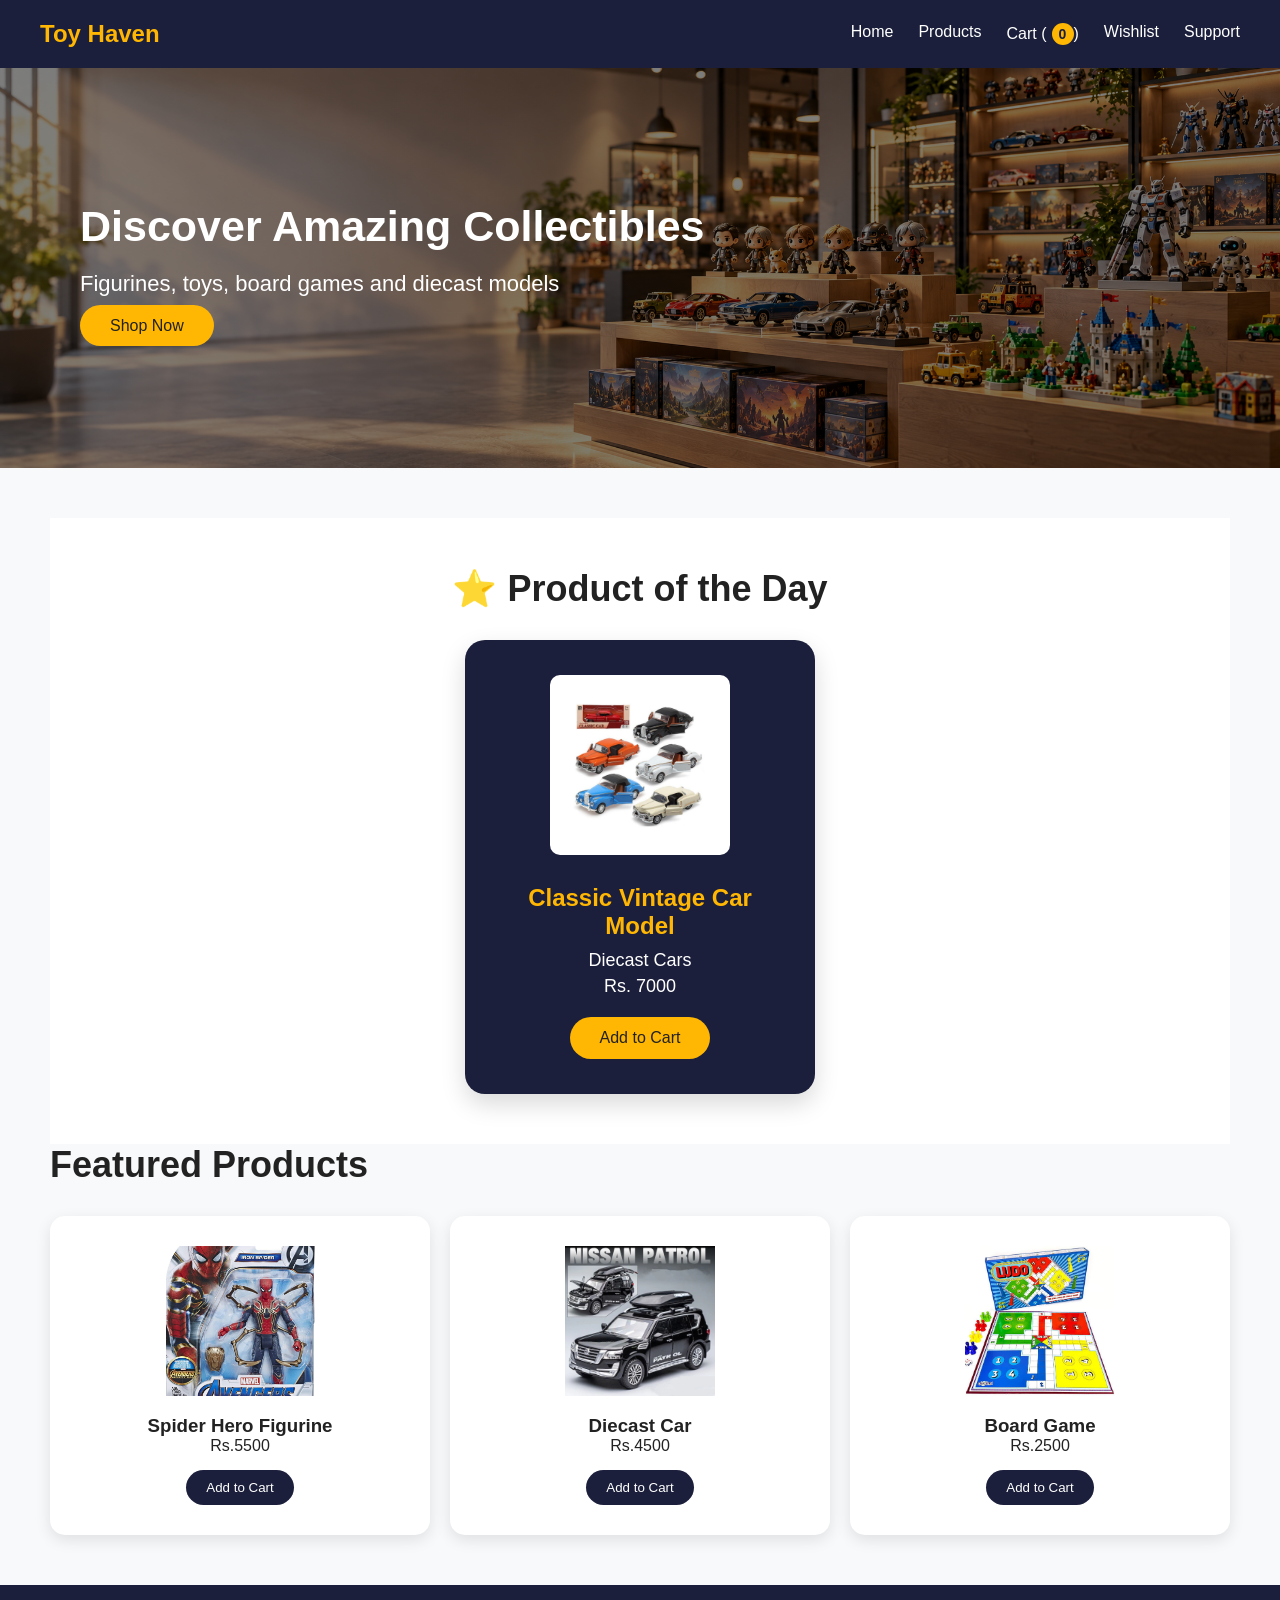
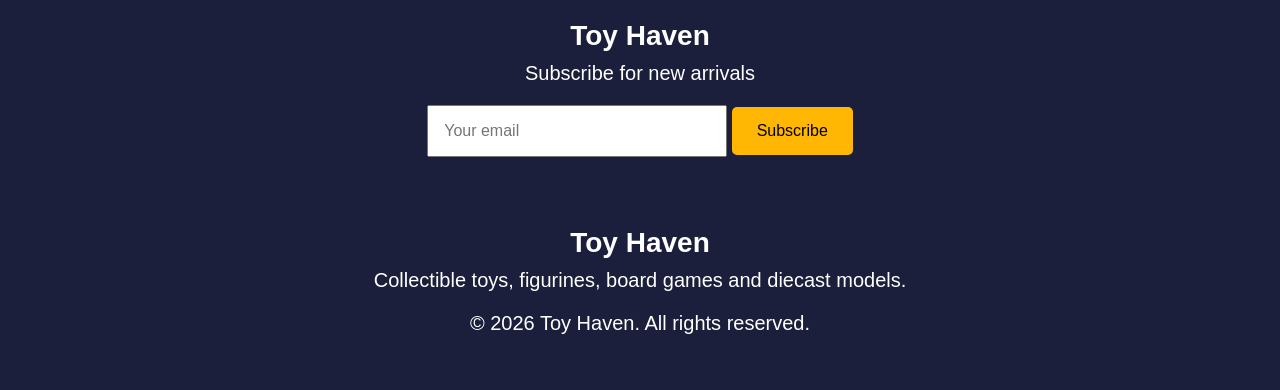
<file: index.html>
<!DOCTYPE html>
<html lang="en">

<head>

<meta charset="UTF-8">

<meta name="viewport" content="width=device-width, initial-scale=1.0">

<title>Toy Haven | Collectible Store</title>
<link rel="icon" type="image/png" href="images/favicon.png">
<link rel="stylesheet" href="css/style.css">
<link rel="manifest" href="manifest.json">

</head>


<body>



<header>

<nav class="navbar">


<h1 class="logo">
Toy Haven
</h1>


<ul class="nav-links">

<li>
<a href="index.html">Home</a>
</li>

<li>
<a href="products.html">Products</a>
</li>

<li>
<a href="cart.html">
Cart (<span id="cart-count">0</span>)
</a>
</li>

<li>
<a href="wishlist.html">Wishlist</a>
</li>

<li>
<a href="feedback.html">Support</a>
</li>


</ul>


<button class="hamburger">
☰
</button>


</nav>

</header>



<section class="hero">


<div class="hero-content">


<h2>
Discover Amazing Collectibles
</h2>


<p>
Figurines, toys, board games and diecast models
</p>


<a href="products.html" class="btn">
Shop Now
</a>


</div>


</section>




<section class="featured">

<section class="daily-product">

<h2>⭐ Product of the Day</h2>

<div id="daily-product">

</div>

</section>

<h2>
Featured Products
</h2>


<div class="product-grid">


<div class="card">
<img src="images/products/spider.jpg" alt="Spider Hero Figurine">


<h3>
Spider Hero Figurine
</h3>


<p>
Rs.5500
</p>

<button onclick="addToCart(1)">
Add to Cart
</button>

</div>



<div class="card">
<img src="images/products/car.jpg" alt="Racing Diecast Car">



<h3>
Diecast Car
</h3>

<p>
Rs.4500
</p>

<button onclick="addToCart(2)">
Add to Cart
</button>

</div>


<div class="card">
<img src="images/products/game.jpg" alt="Fantasy Board Game">

<h3>
Board Game
</h3>

<p>
Rs.2500
</p>

<button onclick="addToCart(3)">
Add to Cart
</button>

</div>



</div>


</section>




<footer>


<h3>
Toy Haven
</h3>


<p>
Subscribe for new arrivals
</p>


<form id="newsletter">


<input 
type="email"
placeholder="Your email"
required>


<button>
Subscribe
</button>


</form>



</footer>


<script src="js/products.js"></script>
<script src="js/cart.js"></script>
<script src="js/main.js"></script>

<footer>

<h3>Toy Haven</h3>

<p>Collectible toys, figurines, board games and diecast models.</p>

<p>
© 2026 Toy Haven. All rights reserved.
</p>

</footer>

<script>

if("serviceWorker" in navigator){

navigator.serviceWorker.register("service-worker.js")
.then(function(){
console.log("Service Worker Registered");
});

}

</script>


</body>


</html>
</file>
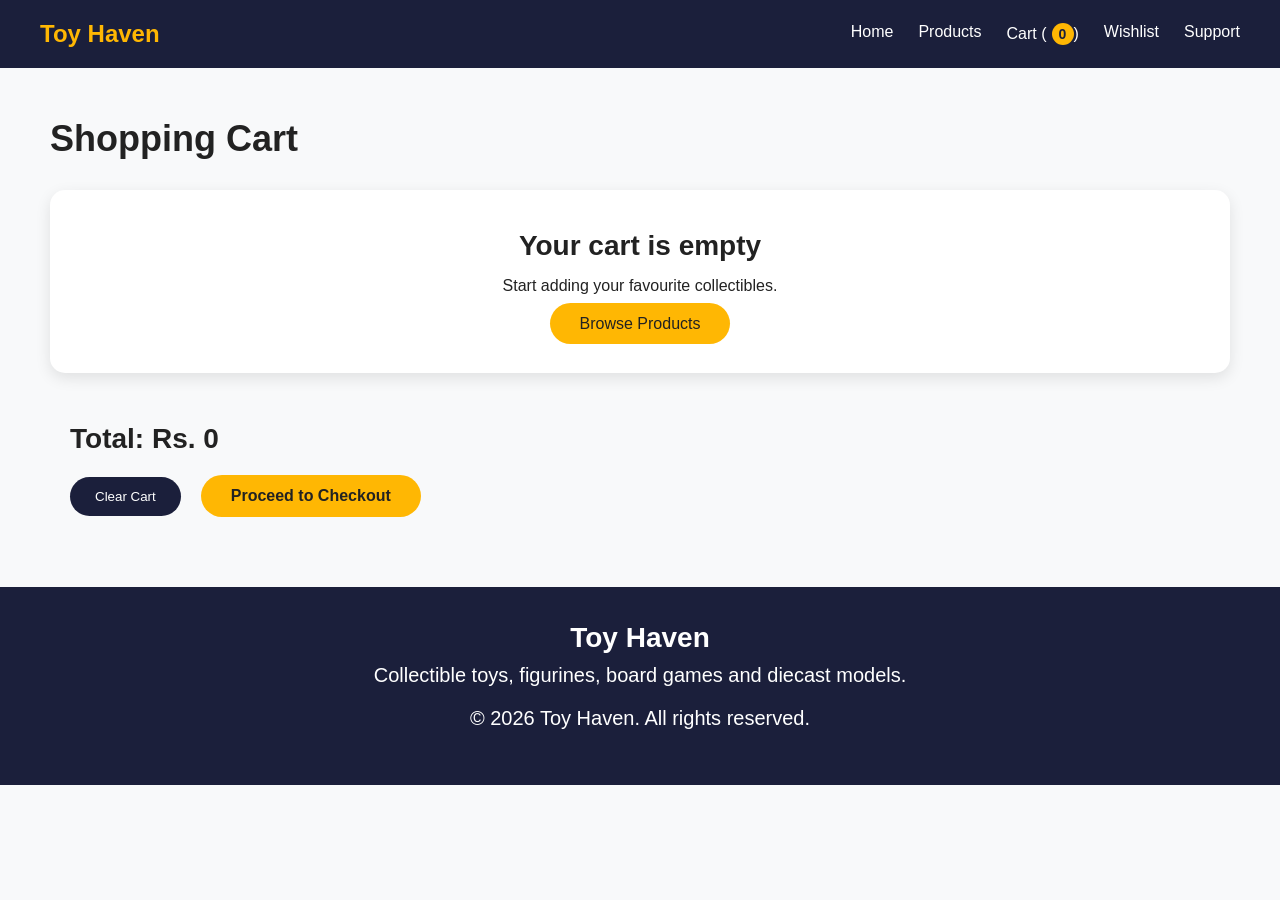
<file: cart.html>
<!DOCTYPE html>
<html lang="en">

<head>

<meta charset="UTF-8">

<meta name="viewport" content="width=device-width, initial-scale=1.0">

<title>Toy Haven | Cart</title>
<link rel="icon" type="image/png" href="images/favicon.png">
<link rel="manifest" href="manifest.json">
<link rel="stylesheet" href="css/style.css">

</head>


<body>


<header>

<nav class="navbar">

<h1 class="logo">
Toy Haven
</h1>


<ul class="nav-links">

<li><a href="index.html">Home</a></li>

<li><a href="products.html">Products</a></li>

<li>
<a href="cart.html">
Cart (<span id="cart-count">0</span>)
</a>
</li>

<li><a href="wishlist.html">Wishlist</a></li>

<li><a href="feedback.html">Support</a></li>

</ul>

<button class="hamburger">
☰
</button>

</nav>

</header>



<section class="featured">


<h2>
Shopping Cart
</h2>


<div id="cart-container"
class="product-grid">

</div>



<div class="cart-summary">


<h3 id="cart-total">

Total: Rs. 0

</h3>



<div class="cart-actions">


<button onclick="clearCart()">

Clear Cart

</button>



<a href="checkout.html" 
class="btn"
onclick="return checkCart();">

    Proceed to Checkout

</a>


</div>


</div>


</section>


<script src="js/products.js"></script>
<script src="js/cart.js"></script>
<script src="js/main.js"></script>

<footer>

<h3>Toy Haven</h3>

<p>Collectible toys, figurines, board games and diecast models.</p>

<p>
© 2026 Toy Haven. All rights reserved.
</p>

</footer>

</body>

</html>
</file>
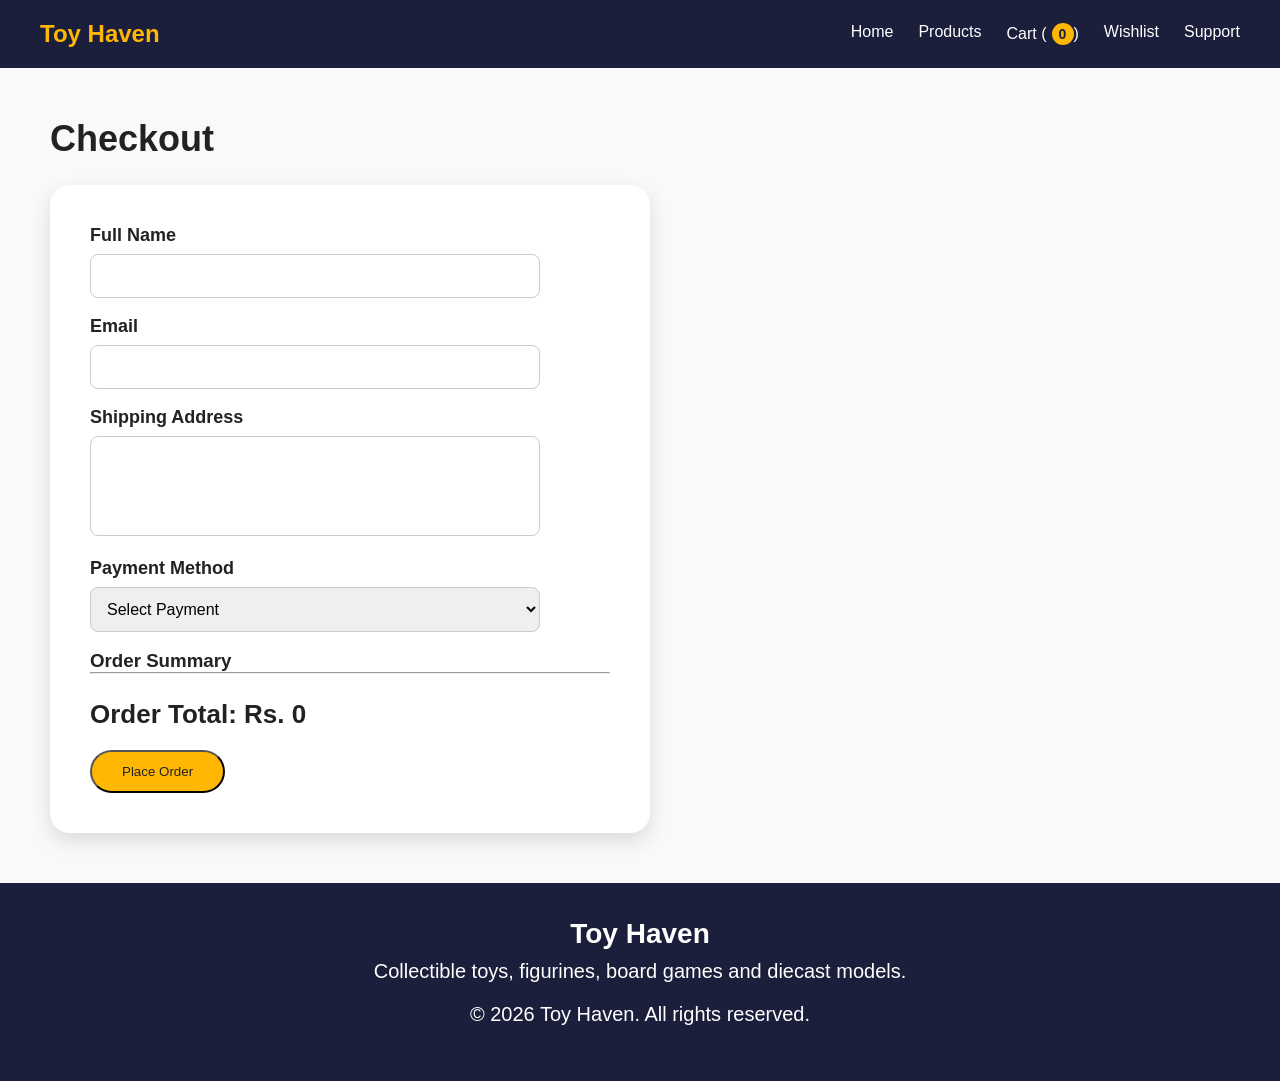
<file: checkout.html>
<!DOCTYPE html>
<html lang="en">

<head>

<meta charset="UTF-8">

<meta name="viewport" content="width=device-width, initial-scale=1.0">

<title>Toy Haven | Checkout</title>
<link rel="icon" type="image/png" href="images/favicon.png">
<link rel="stylesheet" href="css/style.css">
<link rel="manifest" href="manifest.json">
</head>


<body>


<header>

<nav class="navbar">

<h1 class="logo">
Toy Haven
</h1>


<ul class="nav-links">

<li><a href="index.html">Home</a></li>

<li><a href="products.html">Products</a></li>

<li>
<a href="cart.html">
Cart (<span id="cart-count">0</span>)
</a>
</li>

<li><a href="wishlist.html">Wishlist</a></li>

<li><a href="feedback.html">Support</a></li>

</ul>

<button class="hamburger">
☰
</button>

</nav>

</header>



<section class="featured">


<h2>
Checkout
</h2>



<form id="checkout-form">


<label>
Full Name
</label>

<br>

<input type="text" id="customerName" required>


<br><br>



<label>
Email
</label>

<br>

<input type="email" id="email" required>


<br><br>



<label>
Shipping Address
</label>

<br>

<textarea id="address" required></textarea>


<br><br>



<label>
Payment Method
</label>

<br>


<select id="payment" required>

<option value="">
Select Payment
</option>

<option>
Credit Card
</option>

<option>
PayPal
</option>

<option>
Cash on Delivery
</option>


</select>


<br><br>



<div class="order-summary">

<h3>
Order Summary
</h3>

<div id="order-items"></div>

<hr>

<h3 id="checkout-total">
Order Total: Rs. 0
</h3>

</div>



<button class="btn" type="submit">

Place Order

</button>


</form>


<div id="confirmation"></div>


</section>

<script src="js/products.js"></script>
<script src="js/cart.js"></script>
<script src="js/checkout.js"></script>


<footer>

<h3>Toy Haven</h3>

<p>Collectible toys, figurines, board games and diecast models.</p>

<p>
© 2026 Toy Haven. All rights reserved.
</p>

</footer>

</body>

</html>
</file>
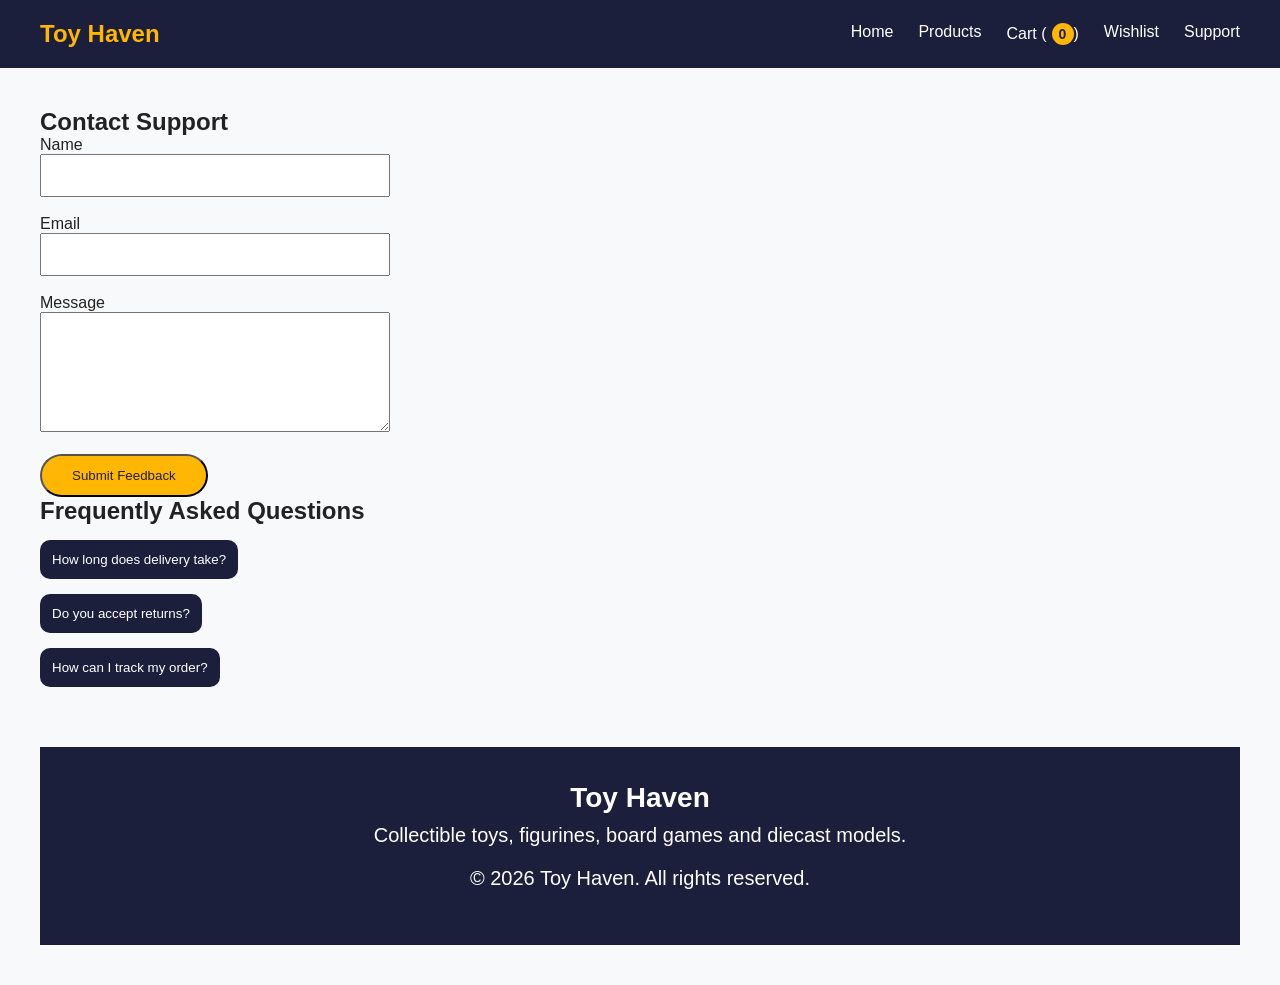
<file: feedback.html>
<!DOCTYPE html>
<html lang="en">

<head>

<meta charset="UTF-8">

<meta name="viewport" content="width=device-width, initial-scale=1.0">

<title>Toy Haven | Support</title>
<link rel="icon" type="image/png" href="images/favicon.png">
<link rel="stylesheet" href="css/style.css">
<link rel="manifest" href="manifest.json">
</head>


<body>


<header>

<nav class="navbar">

<h1 class="logo">
Toy Haven
</h1>


<ul class="nav-links">

<li><a href="index.html">Home</a></li>

<li><a href="products.html">Products</a></li>

<li>
<a href="cart.html">
Cart (<span id="cart-count">0</span>)
</a>
</li>

<li><a href="wishlist.html">Wishlist</a></li>

<li><a href="feedback.html">Support</a></li>

</ul>

<button class="hamburger">
☰
</button>

</nav>

</header>



<section class="products-page">


<h2>
Contact Support
</h2>



<form id="feedback-form">


<label>
Name
</label>

<br>

<input type="text" id="feedback-name" required>


<br><br>


<label>
Email
</label>

<br>

<input type="email" id="feedback-email" required>


<br><br>


<label>
Message
</label>

<br>

<textarea id="feedback-message" required></textarea>


<br><br>


<button class="btn" type="submit">

Submit Feedback

</button>


</form>



<h2>
Frequently Asked Questions
</h2>



<div class="faq">


<button onclick="showAnswer(1)">
How long does delivery take?
</button>

<p id="answer1">
Delivery usually takes 3-5 working days.
</p>



<button onclick="showAnswer(2)">
Do you accept returns?
</button>

<p id="answer2">
Yes, returns are accepted for damaged products.
</p>



<button onclick="showAnswer(3)">
How can I track my order?
</button>

<p id="answer3">
You can track your order using your order confirmation details.
</p>


</div>



<script src="js/feedback.js"></script>
<script src="js/main.js"></script>


<footer>

<h3>Toy Haven</h3>

<p>Collectible toys, figurines, board games and diecast models.</p>

<p>
© 2026 Toy Haven. All rights reserved.
</p>

</footer>

</body>

</html>
</file>
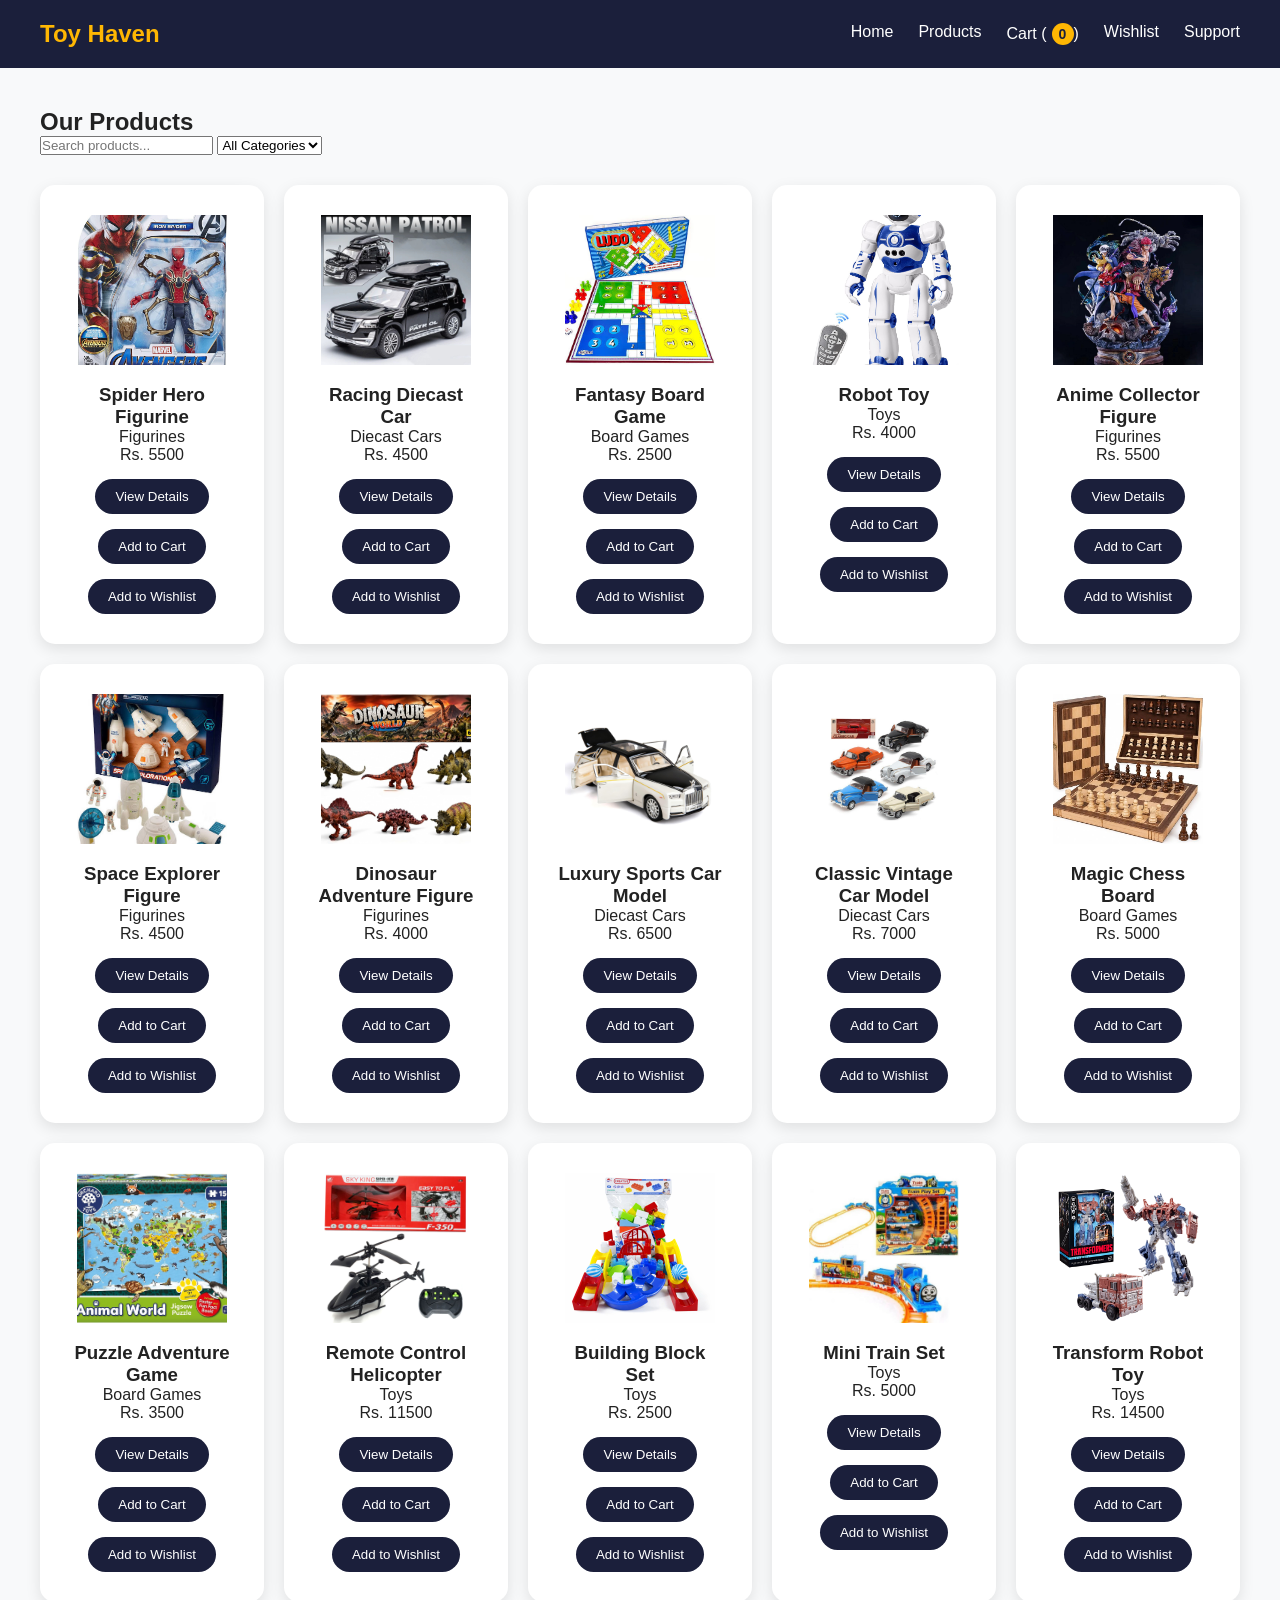
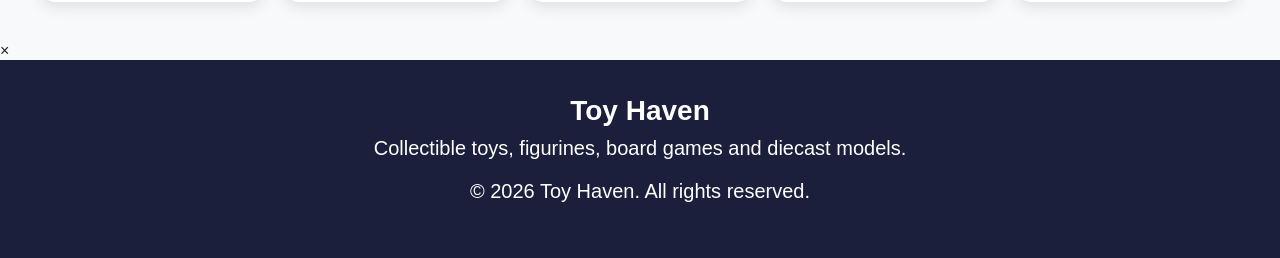
<file: products.html>
<!DOCTYPE html>
<html lang="en">

<head>

<meta charset="UTF-8">

<meta name="viewport" content="width=device-width, initial-scale=1.0">

<title>Toy Haven | Products</title>
<link rel="icon" type="image/png" href="images/favicon.png">
<link rel="stylesheet" href="css/style.css">
<link rel="manifest" href="manifest.json">

</head>


<body>


<header>

<nav class="navbar">

<h1 class="logo">
Toy Haven
</h1>


<ul class="nav-links">

<li><a href="index.html">Home</a></li>

<li><a href="products.html">Products</a></li>

<li>
<a href="cart.html">
Cart (<span id="cart-count">0</span>)
</a>
</li>

<li><a href="wishlist.html">Wishlist</a></li>

<li><a href="feedback.html">Support</a></li>

</ul>

<button class="hamburger">
☰
</button>


</nav>

</header>



<section class="products-page">


<h2>
Our Products
</h2>


<input 
type="text"
id="search"
placeholder="Search products...">



<select id="category">

<option value="all">
All Categories
</option>

<option value="Figurines">
Figurines
</option>

<option value="Toys">
Toys
</option>

<option value="Board Games">
Board Games
</option>

<option value="Diecast Cars">
Diecast Cars
</option>


</select>



<div id="product-container" class="product-grid">

</div>


</section>

<div id="product-modal" class="modal">

<div class="modal-content">

<span class="close-modal">
&times;
</span>

<div id="modal-details"></div>

</div>

</div>


<script src="js/products.js"></script>
<script src="js/cart.js"></script>
<script src="js/main.js"></script>

<footer>

<h3>Toy Haven</h3>

<p>Collectible toys, figurines, board games and diecast models.</p>

<p>
© 2026 Toy Haven. All rights reserved.
</p>

</footer>

</body>

</html>
</file>
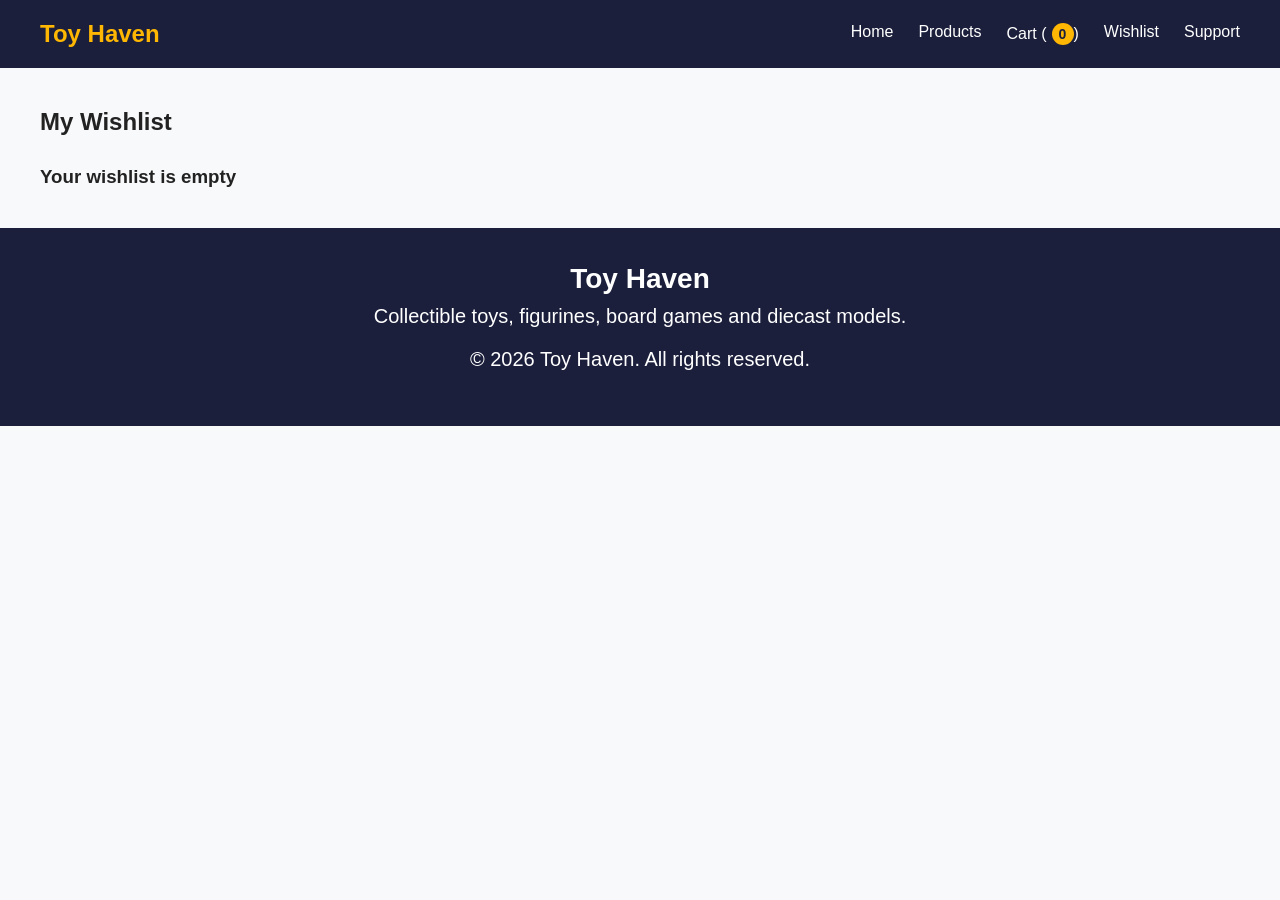
<file: wishlist.html>
<!DOCTYPE html>
<html lang="en">

<head>

<meta charset="UTF-8">

<meta name="viewport" content="width=device-width, initial-scale=1.0">

<title>Toy Haven | Wishlist</title>
<link rel="icon" type="image/png" href="images/favicon.png">
<link rel="stylesheet" href="css/style.css">
<link rel="manifest" href="manifest.json">

</head>


<body>


<header>

<nav class="navbar">

<h1 class="logo">
Toy Haven
</h1>


<ul class="nav-links">

<li><a href="index.html">Home</a></li>

<li><a href="products.html">Products</a></li>

<li>
<a href="cart.html">
Cart (<span id="cart-count">0</span>)
</a>
</li>

<li><a href="wishlist.html">Wishlist</a></li>

<li><a href="feedback.html">Support</a></li>

</ul>

<button class="hamburger">
☰
</button>

</nav>

</header>



<section class="products-page">


<h2>
My Wishlist
</h2>


<div id="wishlist-container" class="product-grid">


</div>


</section>



<script src="js/wishlist.js"></script>
<script src="js/main.js"></script>


<footer>

<h3>Toy Haven</h3>

<p>Collectible toys, figurines, board games and diecast models.</p>

<p>
© 2026 Toy Haven. All rights reserved.
</p>

</footer>

</body>

</html>
</file>
<file: css/style.css>
*{
margin:0;
padding:0;
box-sizing:border-box;
}

body{
font-family:Arial,sans-serif;
background:#f8f9fa;
color:#222;
}


.navbar{
background:#1B1F3B;
color:white;
display:flex;
justify-content:space-between;
align-items:center;
padding:20px 40px;
position:relative;
}


.logo{
color:#FFB703;
}


.nav-links{
display:flex;
gap:25px;
list-style:none;
}


.nav-links a{
color:white;
text-decoration:none;
transition:0.3s;
}


.nav-links a:hover{
color:#FFB703;
}


.hamburger{
display:none;
background:none;
border:none;
color:white;
font-size:32px;
cursor:pointer;
}


.hero{
height:400px;
background:
linear-gradient(
rgba(0,0,0,.5),
rgba(0,0,0,.5)
),
url("../images/banner1.jpg");

background-size:cover;
background-position:center;
display:flex;
align-items:center;
padding-left:80px;
color:white;
}


.hero h2{
font-size:43px;
animation:fadeDown 1s ease;
}


.hero p{
margin:20px 0;
font-size:22px;
animation:fadeUp 1.2s ease;
}


.btn{
background:#FFB703;
padding:12px 30px;
border-radius:25px;
color:#222;
text-decoration:none;
transition:0.3s;
}


.btn:hover{
transform:translateY(-3px);
background:#e6a600;
}


.featured{
padding:50px;
}


.products-page{
padding:40px;
}


.product-grid{
display:grid;
grid-template-columns:repeat(auto-fit,minmax(220px,1fr));
gap:20px;
margin-top:30px;
}


.card{
background:white;
padding:30px;
border-radius:15px;
text-align:center;
box-shadow:0 5px 15px rgba(0,0,0,.1);
transition:0.3s;
}


.card:hover{
transform:translateY(-10px);
box-shadow:0 10px 25px rgba(0,0,0,.2);
}


.card img{
width:150px;
height:150px;
object-fit:cover;
margin-bottom:15px;
transition:0.3s;
}


.card:hover img{
transform:scale(1.05);
}


.card button{
margin-top:15px;
padding:10px 20px;
background:#1B1F3B;
color:white;
border:none;
border-radius:20px;
cursor:pointer;
transition:0.3s;
}


.card button:hover{
background:#FFB703;
color:#222;
transform:scale(1.05);
}


footer{
background:#1B1F3B;
color:white;
text-align:center;
padding:35px;
}


footer h3{
font-size:28px;
margin-bottom:10px;
}


footer p{
font-size:20px;
margin-bottom:20px;
}


footer input{
padding:15px;
width:300px;
font-size:16px;
}


footer button{
padding:15px 25px;
background:#FFB703;
border:none;
border-radius:5px;
font-size:16px;
cursor:pointer;
}


.cart-summary{
margin-top:30px;
padding:20px;
}


.cart-summary h3{
font-size:28px;
margin-bottom:20px;
}


.cart-actions{
display:flex;
gap:20px;
align-items:center;
}


.cart-actions button{
padding:12px 25px;
border:none;
border-radius:20px;
background:#1B1F3B;
color:white;
cursor:pointer;
}


.cart-actions .btn{
display:inline-block;
font-weight:bold;
}


.empty-cart{
background:white;
padding:40px;
border-radius:15px;
text-align:center;
box-shadow:0 5px 15px rgba(0,0,0,0.1);
}


.empty-cart h3{
font-size:28px;
margin-bottom:15px;
}


.empty-cart p{
margin-bottom:20px;
}


.success-box{
margin-top:25px;
padding:20px;
background:#e8f5e9;
border-radius:15px;
width:350px;
animation:slideIn 0.5s ease;
}


.success-box h3{
color:#2e7d32;
}


.btn:disabled{
background:#9e9e9e;
cursor:not-allowed;
opacity:0.8;
}


.featured form{
background:white;
padding:40px;
border-radius:20px;
max-width:600px;
box-shadow:0 8px 20px rgba(0,0,0,0.12);
}


.featured h2{
margin-bottom:25px;
font-size:36px;
}


.featured label{
font-size:18px;
font-weight:bold;
}


.featured input,
.featured textarea,
.featured select{

width:100%;
max-width:450px;
padding:12px;

border:1px solid #ccc;
border-radius:8px;

font-size:16px;
margin-top:8px;

}


.featured textarea{

height:100px;
resize:none;

}


#checkout-total{

margin-top:25px;
margin-bottom:20px;
font-size:26px;

}


#feedback-form input,
#feedback-form textarea{

width:350px;
padding:12px;

}


#feedback-form textarea{

height:120px;

}


.faq button{

display:block;
margin-top:15px;
padding:12px;

background:#1B1F3B;
color:white;

border:none;
border-radius:10px;

cursor:pointer;

}


.faq p{

display:none;
padding:10px;

}


.toast{

position:fixed;
bottom:30px;
right:30px;

background:#1B1F3B;
color:white;

padding:15px 25px;

border-radius:30px;

font-size:16px;

box-shadow:0 5px 15px rgba(0,0,0,0.2);

animation:toastShow 0.4s ease;

z-index:9999;

}


#cart-count{

display:inline-flex;

justify-content:center;

align-items:center;

background:#FFB703;

color:#1B1F3B;

font-size:14px;

font-weight:bold;

width:22px;

height:22px;

border-radius:50%;

margin-left:5px;

}


@keyframes fadeDown{

from{
opacity:0;
transform:translateY(-30px);
}

to{
opacity:1;
transform:translateY(0);
}

}


@keyframes fadeUp{

from{
opacity:0;
transform:translateY(30px);
}

to{
opacity:1;
transform:translateY(0);
}

}


@keyframes slideIn{

from{
opacity:0;
transform:translateY(20px);
}

to{
opacity:1;
transform:translateY(0);
}

}


@keyframes toastShow{

from{
opacity:0;
transform:translateY(30px);
}

to{
opacity:1;
transform:translateY(0);
}

}

@media(max-width:768px){

    .navbar{

        padding:20px 30px;
        position:relative;

    }


    .logo{

        font-size:32px;

    }


    .hamburger{

        display:block;
        background:none;
        border:none;
        color:white;
        font-size:32px;
        cursor:pointer;

    }


    .nav-links{

        position:absolute;

        top:100%;

        left:0;

        width:100%;

        background:#1B1F3B;

        display:none;

        flex-direction:column;

        align-items:center;

        gap:25px;

        padding:30px 0;

        z-index:9999;

        animation:menuDrop 0.3s ease;

    }


    .nav-links.active{

        display:flex;

    }


    .nav-links li{

        list-style:none;

    }


    .nav-links a{

        font-size:20px;

        color:white;

    }


    .hero{

        height:350px;

        padding-left:30px;

    }


    .hero h2{

        font-size:30px;

    }


    .hero p{

        font-size:18px;

    }


    .product-grid{

        grid-template-columns:1fr;

    }


   .featured form{

    width:100%;

    max-width:100%;

    padding:25px;

}


.featured input,
.featured textarea,
.featured select{

    width:100%;

    max-width:100%;

}


#checkout-total{

    font-size:28px;

    word-break:normal;

}


.success-box{

    width:100%;

}

.featured{

    padding:20px;

}

}

@keyframes menuDrop{

from{

opacity:0;
transform:translateY(-10px);

}

to{

opacity:1;
transform:translateY(0);

}

}
.daily-product{

padding:50px;
background:#ffffff;
text-align:center;

}


.daily-product h2{

font-size:36px;
margin-bottom:30px;

}

#daily-product{
width:350px;
background:#1B1F3B;
padding:35px;
border-radius:20px;
text-align:center;
margin:auto;
box-shadow:0 10px 25px rgba(0,0,0,0.15);
}


#daily-product img{
width:180px;
height:180px;
object-fit:contain;
border-radius:10px;
margin-bottom:15px;
}


#daily-product h3{
color:#FFB703;
font-size:24px;
margin:10px 0;
}


#daily-product p{
color:white;
font-size:18px;
margin:5px;
}


#daily-product button{
margin-top:15px;
padding:12px 30px;
background:#FFB703;
color:#222;
border:none;
border-radius:25px;
cursor:pointer;
font-size:16px;
}


#daily-product button:hover{
transform:scale(1.05);
}

#daily-product{
animation:fadeUp 0.8s ease;
}

.faq{
margin-bottom:60px;
}
</file>
